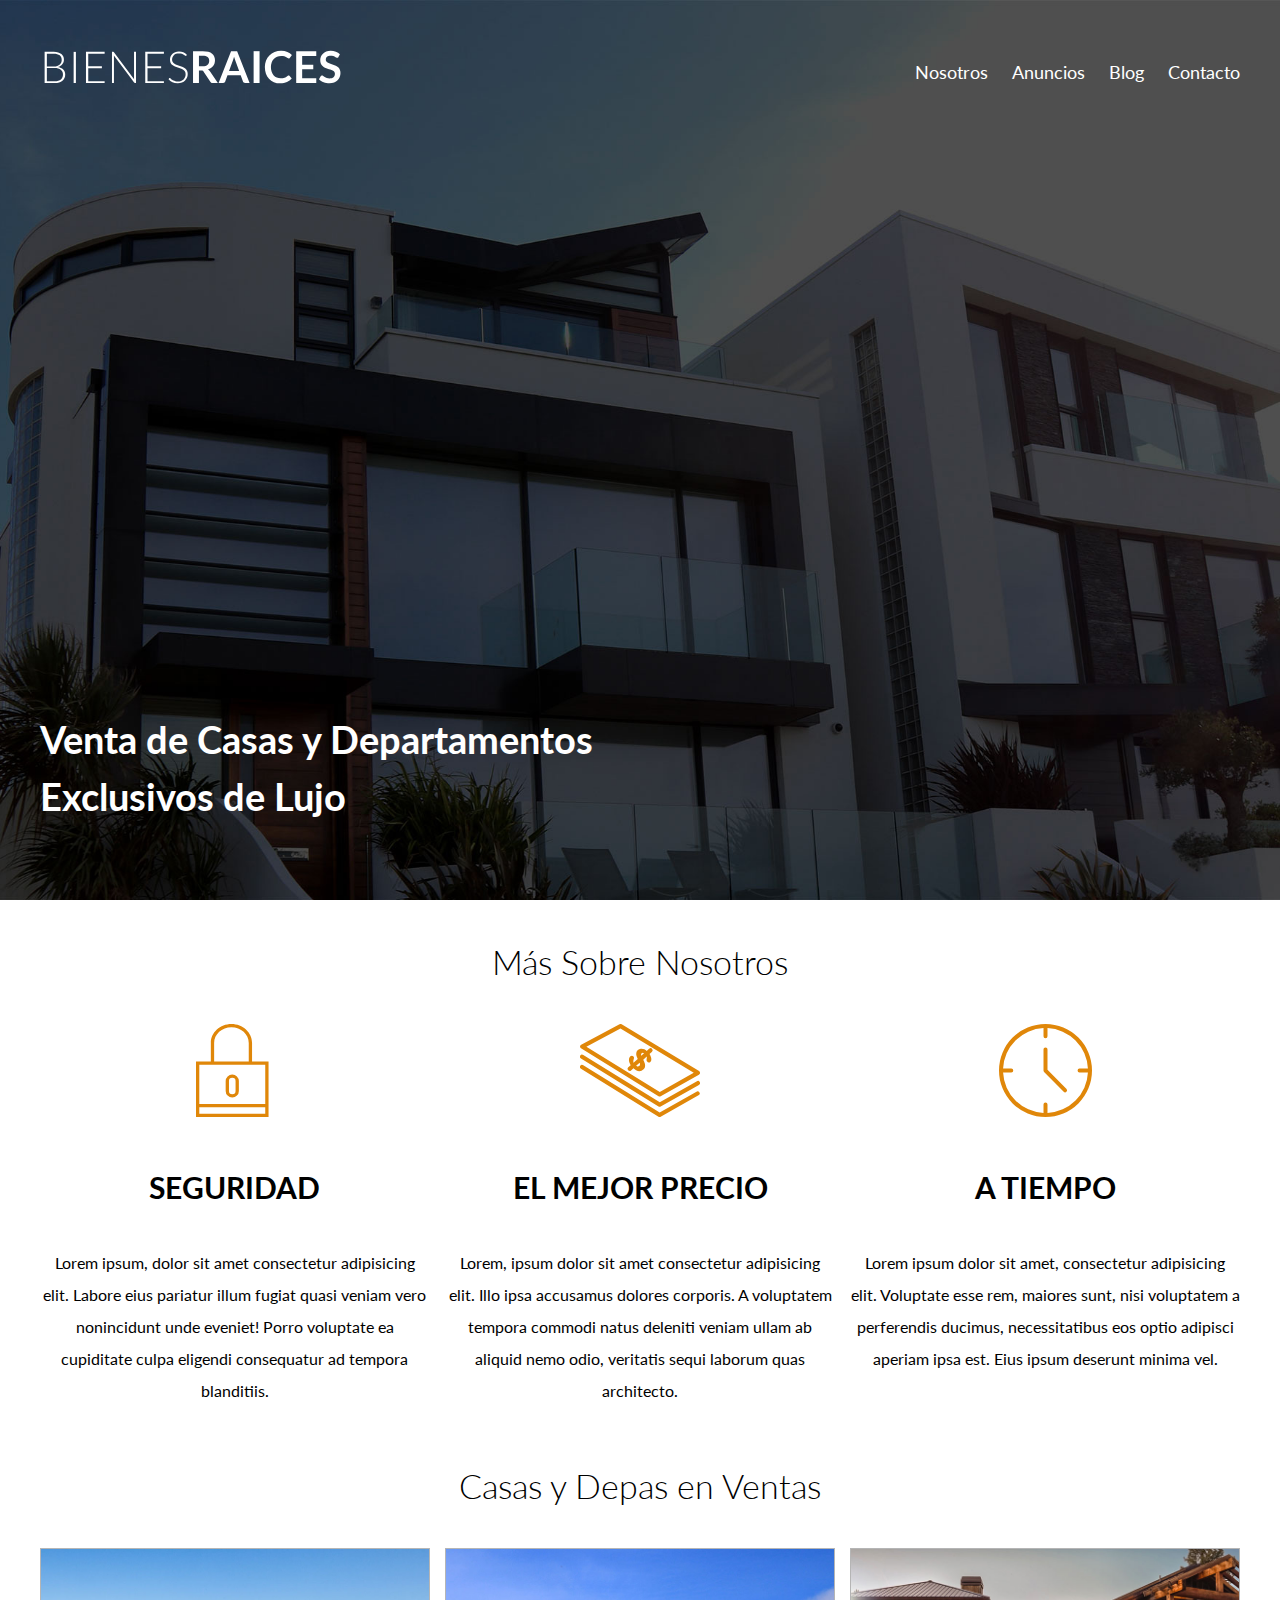
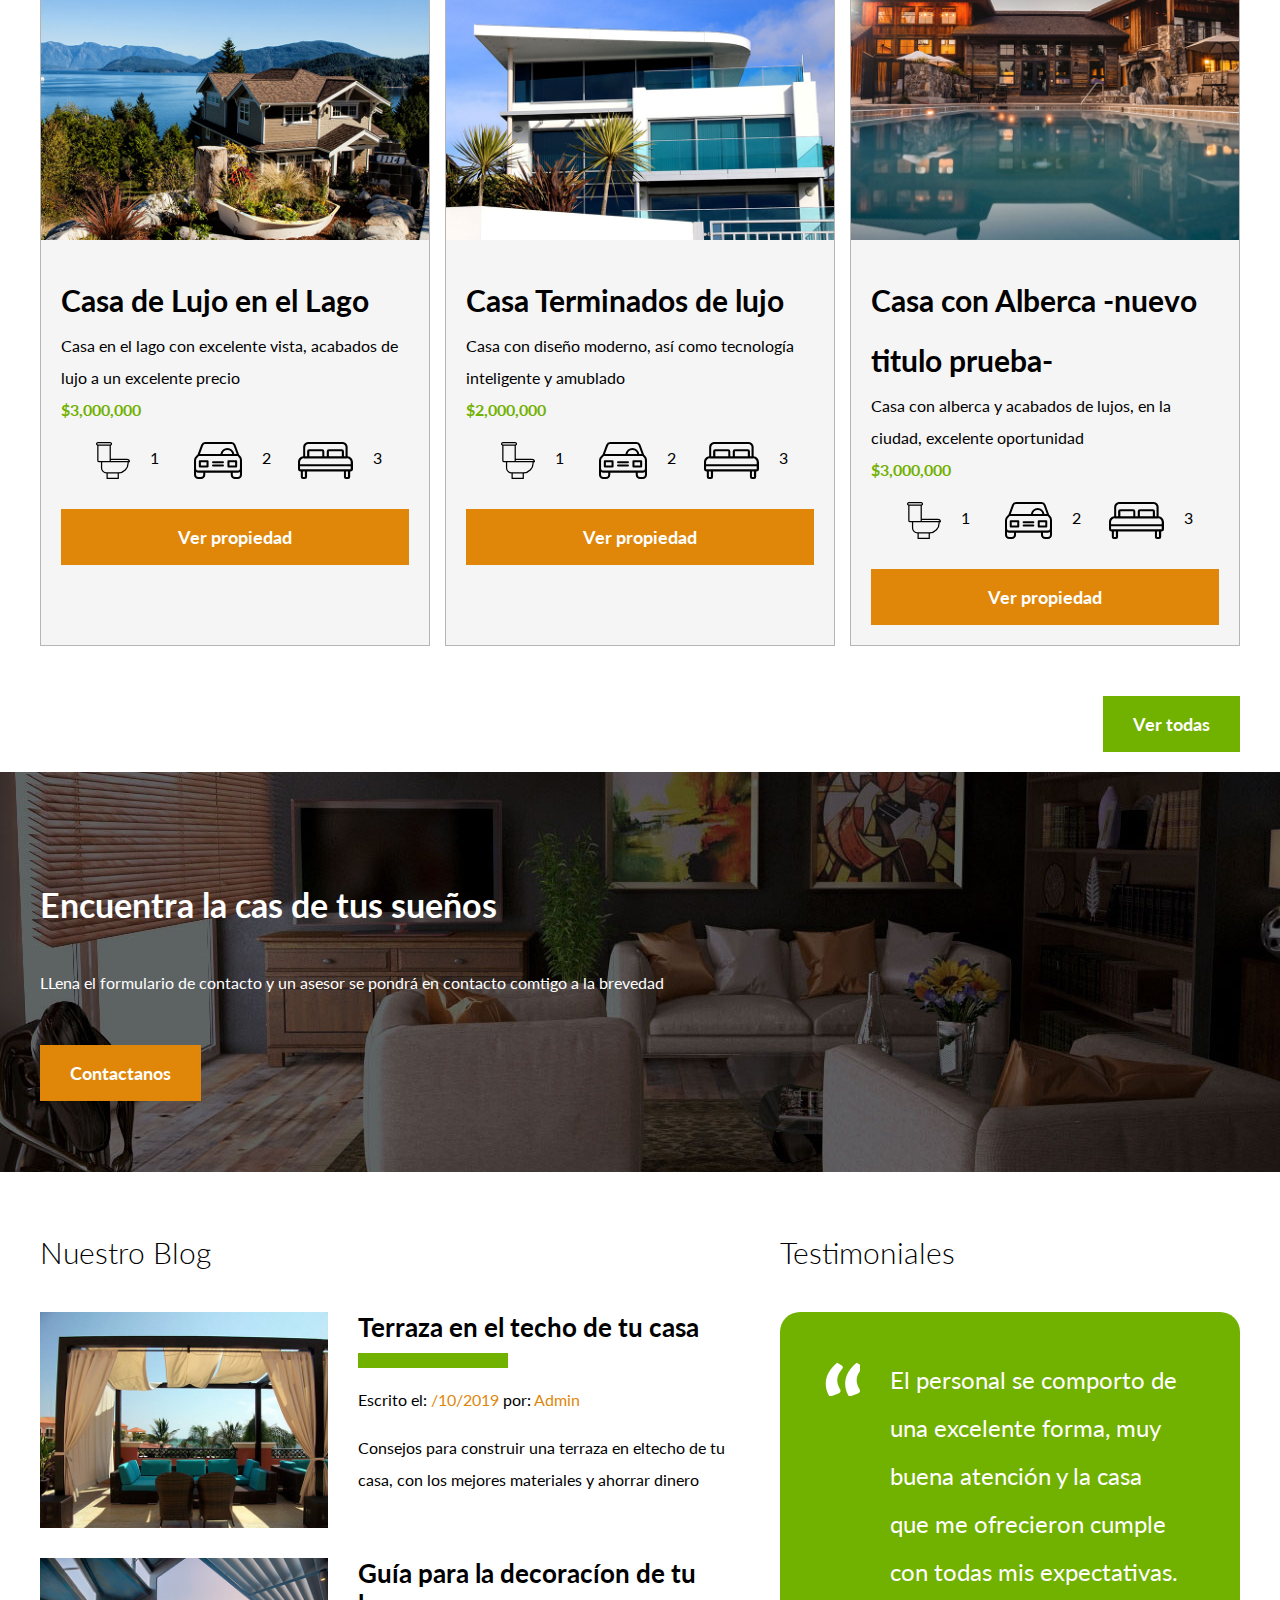
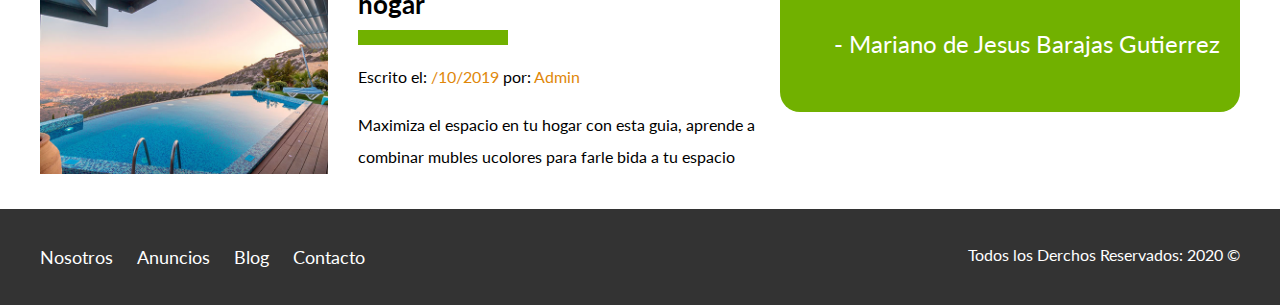
<file: index.html>
<!DOCTYPE html>
<html lang="en">

<head>
    <meta charset="UTF-8">
    <meta name="viewport" content="width=device-width, initial-scale=1.0">
    <title>Bienes Raices</title>
    <link rel="preconnect" href="https://fonts.gstatic.com">
    <link href="https://fonts.googleapis.com/css2?family=Lato:wght@300;700;900&display=swap" rel="stylesheet">
    <link rel="stylesheet" href="/css/normalize.css">
    <link rel="stylesheet" href="/css/main.css">
</head>

<body>

    <header class="site-header inicio">
        <div class="contenedor contenido-header">
            <div class="barra">
                <a href="/">
                    <img src="/img/logo.svg" alt="logotipo">
                </a>

                <nav class="navegacion">
                    <a href="nosotros.html">Nosotros</a>
                    <a href="anuncios.html">Anuncios</a>
                    <a href="blog.html">Blog</a>
                    <a href="contacto.html">Contacto</a>
                </nav>
            </div>
            <h1>Venta de Casas y Departamentos Exclusivos de Lujo</h1>
        </div>
    </header>

    <section class="contenedor seccion">
        <h2 class="fw-300 centrar-texto">Más Sobre Nosotros</h2>
        <div class="iconos-nosotros">
            <div class="icono">
                <img src="/img/icono1.svg" alt="icono seguridad">
                <h3 class="encabesado">Seguridad</h3>
                <p>Lorem ipsum, dolor sit amet consectetur adipisicing elit. Labore eius pariatur illum fugiat quasi
                    veniam
                    vero
                    nonincidunt unde eveniet! Porro voluptate ea cupiditate culpa eligendi consequatur ad tempora
                    blanditiis.</p>
            </div>
            <div class="icono">
                <img src="/img/icono2.svg" alt="icono mejor precio">
                <h3 class="encabesado">El Mejor Precio</h3>
                <p>Lorem, ipsum dolor sit amet consectetur adipisicing elit. Illo ipsa accusamus dolores corporis. A
                    voluptatem
                    tempora commodi natus deleniti veniam ullam ab aliquid nemo odio, veritatis sequi laborum quas
                    architecto.</p>
            </div>
            <div class="icono">
                <img src="/img/icono3.svg" alt="icono a tiempo">
                <h3 class="encabesado">A Tiempo</h3>
                <p>Lorem ipsum dolor sit amet, consectetur adipisicing elit. Voluptate esse rem, maiores sunt, nisi
                    voluptatem a
                    perferendis ducimus, necessitatibus eos optio adipisci aperiam ipsa est. Eius ipsum deserunt minima
                    vel.
                </p>
            </div>
        </div>
    </section>

    <main class="seccion contenedor">
        <h2 class="fw-300 centrar-texto">Casas y Depas en Ventas</h2>
        <div class="contenedor-anuncios">
            <div class="anuncios">
                <img src="/img/anuncio1.jpg" alt="Anucnio casa en el lago">
                <div class="contenido-anuncio">
                    <h3>Casa de Lujo en el Lago</h3>
                    <p>Casa en el lago con excelente vista, acabados de lujo a un excelente precio</p>
                    <p class="precio">$3,000,000</p>
                    <ul class="iconos-caracteristicas">
                        <li>
                            <img src="img/icono_wc.svg" alt="icono wc">
                            <p>1</p>
                        </li>
                        <li>
                            <img src="img/icono_estacionamiento.svg" alt="icono estacionamiento">
                            <p>2</p>
                        </li>
                        <li>
                            <img src="img/icono_dormitorio.svg" alt="icono dormitorio">
                            <p>3</p>
                        </li>
                    </ul>
                    <a href="anuncio.html" class="boton boton-amarillo d-block">Ver propiedad</a>
                </div>
            </div>
            <div class="anuncios">
                <img src="/img/anuncio2.jpg" alt="Anucnio casa con Terminados de lujos">
                <div class="contenido-anuncio">
                    <h3>Casa Terminados de lujo</h3>
                    <p>Casa con diseño moderno, así como tecnología inteligente y amublado</p>
                    <p class="precio">$2,000,000</p>
                    <ul class="iconos-caracteristicas">
                        <li>
                            <img src="img/icono_wc.svg" alt="icono wc">
                            <p>1</p>
                        </li>
                        <li>
                            <img src="img/icono_estacionamiento.svg" alt="icono estacionamiento">
                            <p>2</p>
                        </li>
                        <li>
                            <img src="img/icono_dormitorio.svg" alt="icono dormitorio">
                            <p>3</p>
                        </li>
                    </ul>
                    <a href="anuncio.html" class="boton boton-amarillo d-block">Ver propiedad</a>
                </div>
            </div>
            <div class="anuncios">
                <img src="/img/anuncio3.jpg" alt="Anucnio casa con alberca">
                <div class="contenido-anuncio">
                    <h3>Casa con Alberca -nuevo titulo prueba-</h3>
                    <p>Casa con alberca y acabados de lujos, en la ciudad, excelente oportunidad</p>
                    <p class="precio">$3,000,000</p>
                    <ul class="iconos-caracteristicas">
                        <li>
                            <img src="img/icono_wc.svg" alt="icono wc">
                            <p>1</p>
                        </li>
                        <li>
                            <img src="img/icono_estacionamiento.svg" alt="icono estacionamiento">
                            <p>2</p>
                        </li>
                        <li>
                            <img src="img/icono_dormitorio.svg" alt="icono dormitorio">
                            <p>3</p>
                        </li>
                    </ul>
                    <a href="anuncio.html" class="boton boton-amarillo d-block">Ver propiedad</a>
                </div>
            </div>
        </div>
        <div class="ver-todas">
            <a href="anuncios.html" class="boton boton-verde">Ver todas</a>
        </div>
    </main>

    <section class="imegen-contacto">
        <div class="contenedor contenido-contacto">
            <h2>Encuentra la cas de tus sueños</h2>
            <p>LLena el formulario de contacto y un asesor se pondrá en contacto comtigo a la brevedad</p>
            <a href="contacto.html" class="boton boton-amarillo">Contactanos</a>
        </div>
    </section>
    <div class="seccion-inferior contenedor seccion">
        <section class="blog">
            <h3 class="centrar-tecto fw-300">Nuestro Blog</h3>
            <article class="entrada-blog">
                <div class="imagen">
                    <img src="/img/blog1.jpg" alt="Entrada de blog">
                </div>
                <div class="texto-entrada">
                    <a href="entrada.html">
                        <h4>Terraza en el techo de tu casa </h4>
                    </a>
                    <p>Escrito el: <span>/10/2019</span> por: <span>Admin</span></p>
                    <p>Consejos para construir una terraza en eltecho de tu casa, con los mejores materiales y ahorrar
                        dinero
                    </p>
                </div>
            </article>
            <article class="entrada-blog">
                <div class="imagen">
                    <img src="/img/blog2.jpg" alt="Entrada de blog">
                </div>
                <div class="texto-entrada">
                    <a href="entrada.html">
                        <h4>Guía para la decoracíon de tu hogar</h4>
                    </a>
                    <p>Escrito el: <span>/10/2019</span> por: <span>Admin</span></p>
                    <p>Maximiza el espacio en tu hogar con esta guia, aprende a combinar mubles ucolores para farle bida
                        a tu espacio
                    </p>
                </div>
            </article>
        </section>

        <section class="testimoniales">
            <h3 class="centrar-tecto fw-300">Testimoniales</h3>
            <div class="testimonial">
                <blockquote>
                    El personal se comporto de una excelente forma, muy buena atención y la casa que me ofrecieron
                    cumple
                    con
                    todas
                    mis expectativas.
                </blockquote>
                <p>- Mariano de Jesus Barajas Gutierrez </p>
            </div>
        </section>
    </div>
    <footer class="site-footer seccion">
        <div class="contenedor contenedor-footer">
            <nav class="navegacion">
                <a href="nosotros.html">Nosotros</a>
                <a href="anuncios.html">Anuncios</a>
                <a href="blog.html">Blog</a>
                <a href="contacto.html">Contacto</a>
            </nav>
            <p class="copyright">Todos los Derchos Reservados: 2020 &copy;</p>
        </div>
    </footer>
</body>

</html>
</file>
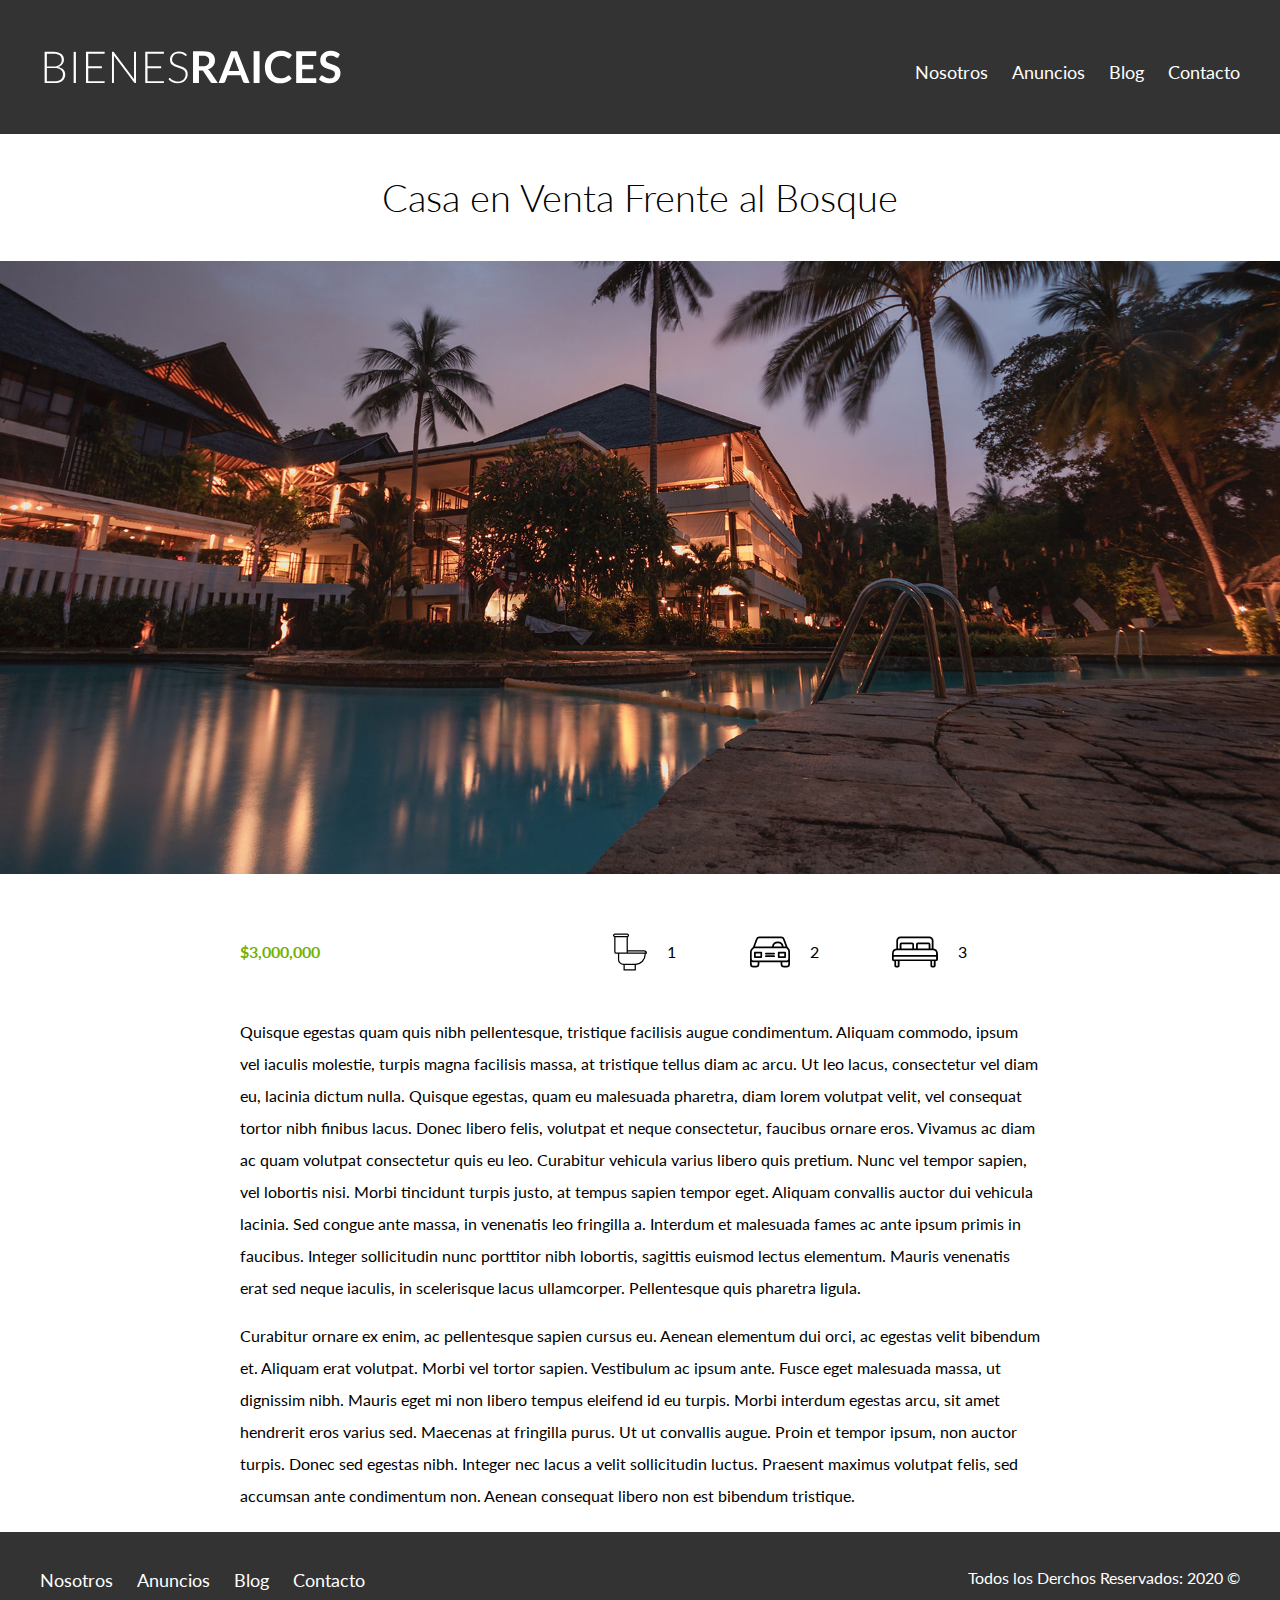
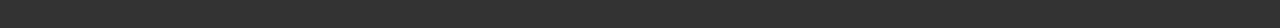
<file: anuncio.html>
<!DOCTYPE html>
<html lang="en">

<head>
    <meta charset="UTF-8">
    <meta name="viewport" content="width=device-width, initial-scale=1.0">
    <title>Bienes Raices</title>
    <link rel="preconnect" href="https://fonts.gstatic.com">
    <link href="https://fonts.googleapis.com/css2?family=Lato:wght@300;700;900&display=swap" rel="stylesheet">
    <link rel="stylesheet" href="/css/normalize.css">
    <link rel="stylesheet" href="/css/main.css">
</head>

<body>

    <header class="site-header">
        <div class="contenedor contenido-header">
            <div class="barra">
                <a href="/">
                    <img src="/img/logo.svg" alt="logotipo">
                </a>

                <nav class="navegacion">
                    <a href="nosotros.html">Nosotros</a>
                    <a href="anuncios.html">Anuncios</a>
                    <a href="blog.html">Blog</a>
                    <a href="contacto.html">Contacto</a>
                </nav>
            </div>
        </div>
    </header>
    <h1 class="fw-300 centrar-texto">Casa en Venta Frente al Bosque</h1>
    <img src="img/destacada.jpg" alt="Imagen anuncio">
    <main class="contenedor seccion contenido-centrado">
        <div class="resumen-propiedad">
            <p class="precio">$3,000,000</p>
            <ul class="iconos-caracteristicas">
                <li>
                    <img src="img/icono_wc.svg" alt="icono wc">
                    <p>1</p>
                </li>
                <li>
                    <img src="img/icono_estacionamiento.svg" alt="icono estacionamiento">
                    <p>2</p>
                </li>
                <li>
                    <img src="img/icono_dormitorio.svg" alt="icono dormitorio">
                    <p>3</p>
                </li>
            </ul>
        </div>
            <p>
                Quisque egestas quam quis nibh pellentesque, tristique facilisis augue condimentum. Aliquam commodo,
                ipsum vel iaculis molestie, turpis magna facilisis massa, at tristique tellus diam ac arcu. Ut leo
                lacus, consectetur vel diam eu, lacinia dictum nulla. Quisque egestas, quam eu malesuada pharetra, diam
                lorem volutpat velit, vel consequat tortor nibh finibus lacus. Donec libero felis, volutpat et neque
                consectetur, faucibus ornare eros. Vivamus ac diam ac quam volutpat consectetur quis eu leo. Curabitur
                vehicula varius libero quis pretium. Nunc vel tempor sapien, vel lobortis nisi. Morbi tincidunt turpis
                justo, at tempus sapien tempor eget. Aliquam convallis auctor dui vehicula lacinia. Sed congue ante
                massa, in venenatis leo fringilla a. Interdum et malesuada fames ac ante ipsum primis in faucibus.
                Integer sollicitudin nunc porttitor nibh lobortis, sagittis euismod lectus elementum. Mauris venenatis
                erat sed neque iaculis, in scelerisque lacus ullamcorper. Pellentesque quis pharetra ligula.
            </p>
            <p>
                Curabitur ornare ex enim, ac pellentesque sapien cursus eu. Aenean elementum dui orci, ac egestas velit
                bibendum et. Aliquam erat volutpat. Morbi vel tortor sapien. Vestibulum ac ipsum ante. Fusce eget
                malesuada massa, ut dignissim nibh. Mauris eget mi non libero tempus eleifend id eu turpis. Morbi
                interdum egestas arcu, sit amet hendrerit eros varius sed. Maecenas at fringilla purus. Ut ut convallis
                augue. Proin et tempor ipsum, non auctor turpis. Donec sed egestas nibh. Integer nec lacus a velit
                sollicitudin luctus. Praesent maximus volutpat felis, sed accumsan ante condimentum non. Aenean
                consequat libero non est bibendum tristique.
            </p>

        
    </main>
    <footer class="site-footer seccion">
        <div class="contenedor contenedor-footer">
            <nav class="navegacion">
                <a href="nosotros.html">Nosotros</a>
                <a href="anuncios.html">Anuncios</a>
                <a href="blog.html">Blog</a>
                <a href="contacto.html">Contacto</a>
            </nav>
            <p class="copyright">Todos los Derchos Reservados: 2020 &copy;</p>
        </div>
    </footer>
</body>

</html>
</file>
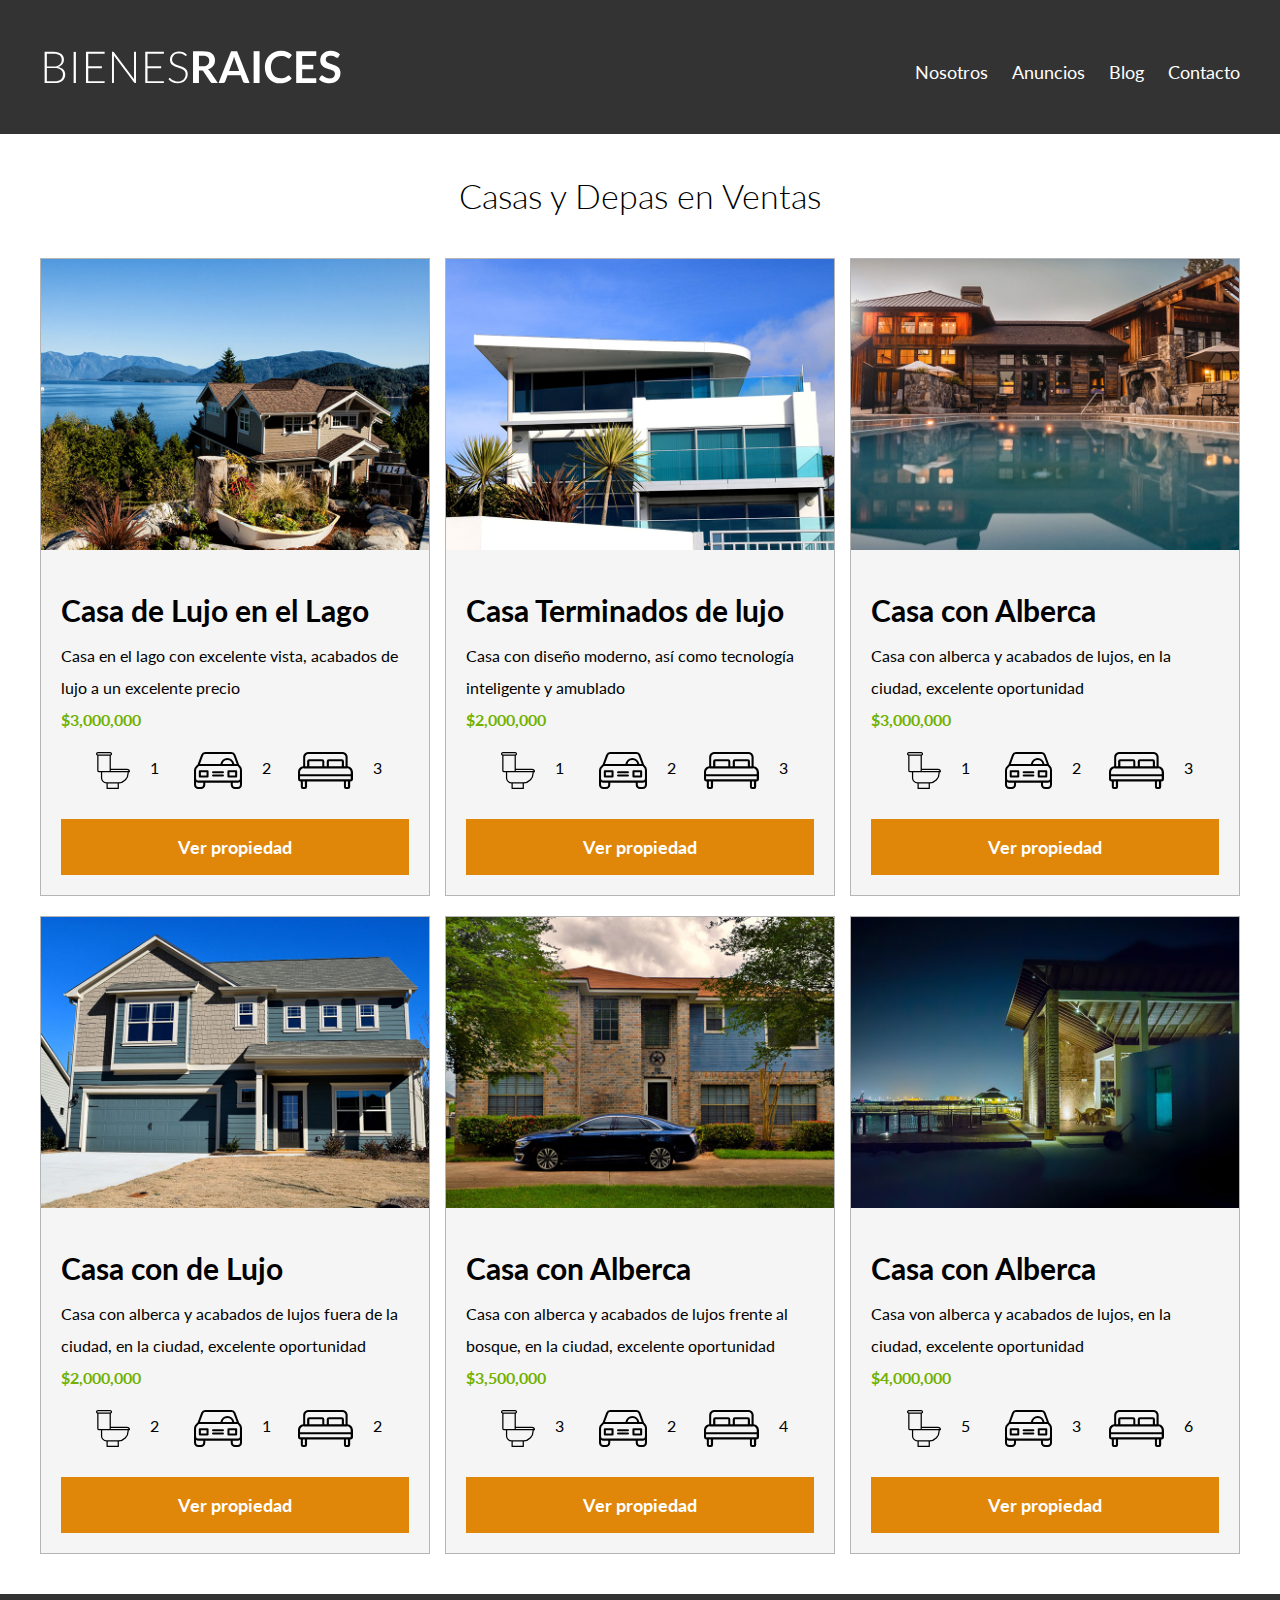
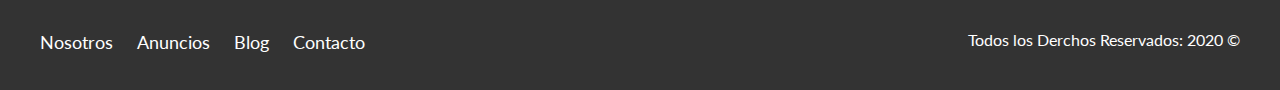
<file: anuncios.html>
<!DOCTYPE html>
<html lang="en">

<head>
    <meta charset="UTF-8">
    <meta name="viewport" content="width=device-width, initial-scale=1.0">
    <title>Bienes Raices</title>
    <link rel="preconnect" href="https://fonts.gstatic.com">
    <link href="https://fonts.googleapis.com/css2?family=Lato:wght@300;700;900&display=swap" rel="stylesheet">
    <link rel="stylesheet" href="/css/normalize.css">
    <link rel="stylesheet" href="/css/main.css">
</head>

<body>

    <header class="site-header">
        <div class="contenedor contenido-header">
            <div class="barra">
                <a href="/">
                    <img src="/img/logo.svg" alt="logotipo">
                </a>

                <nav class="navegacion">
                    <a href="nosotros.html">Nosotros</a>
                    <a href="anuncios.html">Anuncios</a>
                    <a href="blog.html">Blog</a>
                    <a href="contacto.html">Contacto</a>
                </nav>
            </div>
        </div>
    </header>

    <main class="seccion contenedor">
        <h2 class="fw-300 centrar-texto">Casas y Depas en Ventas</h2>
        <div class="contenedor-anuncios">
            <div class="anuncios">
                <img src="/img/anuncio1.jpg" alt="Anucnio casa en el lago">
                <div class="contenido-anuncio">
                    <h3>Casa de Lujo en el Lago</h3>
                    <p>Casa en el lago con excelente vista, acabados de lujo a un excelente precio</p>
                    <p class="precio">$3,000,000</p>
                    <ul class="iconos-caracteristicas">
                        <li>
                            <img src="img/icono_wc.svg" alt="icono wc">
                            <p>1</p>
                        </li>
                        <li>
                            <img src="img/icono_estacionamiento.svg" alt="icono estacionamiento">
                            <p>2</p>
                        </li>
                        <li>
                            <img src="img/icono_dormitorio.svg" alt="icono dormitorio">
                            <p>3</p>
                        </li>
                    </ul>
                    <a href="anuncio.html" class="boton boton-amarillo d-block">Ver propiedad</a>
                </div>
            </div>
            <div class="anuncios">
                <img src="/img/anuncio2.jpg" alt="Anucnio casa con Terminados de lujos">
                <div class="contenido-anuncio">
                    <h3>Casa Terminados de lujo</h3>
                    <p>Casa con diseño moderno, así como tecnología inteligente y amublado</p>
                    <p class="precio">$2,000,000</p>
                    <ul class="iconos-caracteristicas">
                        <li>
                            <img src="img/icono_wc.svg" alt="icono wc">
                            <p>1</p>
                        </li>
                        <li>
                            <img src="img/icono_estacionamiento.svg" alt="icono estacionamiento">
                            <p>2</p>
                        </li>
                        <li>
                            <img src="img/icono_dormitorio.svg" alt="icono dormitorio">
                            <p>3</p>
                        </li>
                    </ul>
                    <a href="anuncio.html" class="boton boton-amarillo d-block">Ver propiedad</a>
                </div>
            </div>
            <div class="anuncios">
                <img src="/img/anuncio3.jpg" alt="Anucnio casa con alberca">
                <div class="contenido-anuncio">
                    <h3>Casa con Alberca</h3>
                    <p>Casa con alberca y acabados de lujos, en la ciudad, excelente oportunidad</p>
                    <p class="precio">$3,000,000</p>
                    <ul class="iconos-caracteristicas">
                        <li>
                            <img src="img/icono_wc.svg" alt="icono wc">
                            <p>1</p>
                        </li>
                        <li>
                            <img src="img/icono_estacionamiento.svg" alt="icono estacionamiento">
                            <p>2</p>
                        </li>
                        <li>
                            <img src="img/icono_dormitorio.svg" alt="icono dormitorio">
                            <p>3</p>
                        </li>
                    </ul>
                    <a href="anuncio.html" class="boton boton-amarillo d-block">Ver propiedad</a>
                </div>
            </div>



            <div class="anuncios">
                <img src="/img/anuncio4.jpg" alt="Anucnio casa de lujo">
                <div class="contenido-anuncio">
                    <h3>Casa con de Lujo</h3>
                    <p>Casa con alberca y acabados de lujos fuera de la ciudad, en la ciudad, excelente oportunidad</p>
                    <p class="precio">$2,000,000</p>
                    <ul class="iconos-caracteristicas">
                        <li>
                            <img src="img/icono_wc.svg" alt="icono wc">
                            <p>2</p>
                        </li>
                        <li>
                            <img src="img/icono_estacionamiento.svg" alt="icono estacionamiento">
                            <p>1</p>
                        </li>
                        <li>
                            <img src="img/icono_dormitorio.svg" alt="icono dormitorio">
                            <p>2</p>
                        </li>
                    </ul>
                    <a href="anuncio.html" class="boton boton-amarillo d-block">Ver propiedad</a>
                </div>
            </div>




            <div class="anuncios">
                <img src="/img/anuncio5.jpg" alt="Casa frente al bosque">
                <div class="contenido-anuncio">
                    <h3>Casa con Alberca</h3>
                    <p>Casa con alberca y acabados de lujos frente al bosque, en la ciudad, excelente oportunidad</p>
                    <p class="precio">$3,500,000</p>
                    <ul class="iconos-caracteristicas">
                        <li>
                            <img src="img/icono_wc.svg" alt="icono wc">
                            <p>3</p>
                        </li>
                        <li>
                            <img src="img/icono_estacionamiento.svg" alt="icono estacionamiento">
                            <p>2</p>
                        </li>
                        <li>
                            <img src="img/icono_dormitorio.svg" alt="icono dormitorio">
                            <p>4</p>
                        </li>
                    </ul>
                    <a href="anuncio.html" class="boton boton-amarillo d-block">Ver propiedad</a>
                </div>
            </div>




            <div class="anuncios">
                <img src="/img/anuncio6.jpg" alt="Anucnio casa con alberca">
                <div class="contenido-anuncio">
                    <h3>Casa con Alberca</h3>
                    <p>Casa von alberca y acabados de lujos, en la ciudad, excelente oportunidad</p>
                    <p class="precio">$4,000,000</p>
                    <ul class="iconos-caracteristicas">
                        <li>
                            <img src="img/icono_wc.svg" alt="icono wc">
                            <p>5</p>
                        </li>
                        <li>
                            <img src="img/icono_estacionamiento.svg" alt="icono estacionamiento">
                            <p>3</p>
                        </li>
                        <li>
                            <img src="img/icono_dormitorio.svg" alt="icono dormitorio">
                            <p>6</p>
                        </li>
                    </ul>
                    <a href="anuncio.html" class="boton boton-amarillo d-block">Ver propiedad</a>
                </div>
            </div>


        </div>
    </main>

    <footer class="site-footer seccion">
        <div class="contenedor contenedor-footer">
            <nav class="navegacion">
                <a href="nosotros.html">Nosotros</a>
                <a href="anuncios.html">Anuncios</a>
                <a href="blog.html">Blog</a>
                <a href="contacto.html">Contacto</a>
            </nav>
            <p class="copyright">Todos los Derchos Reservados: 2020 &copy;</p>
        </div>
    </footer>
</body>

</html>
</file>
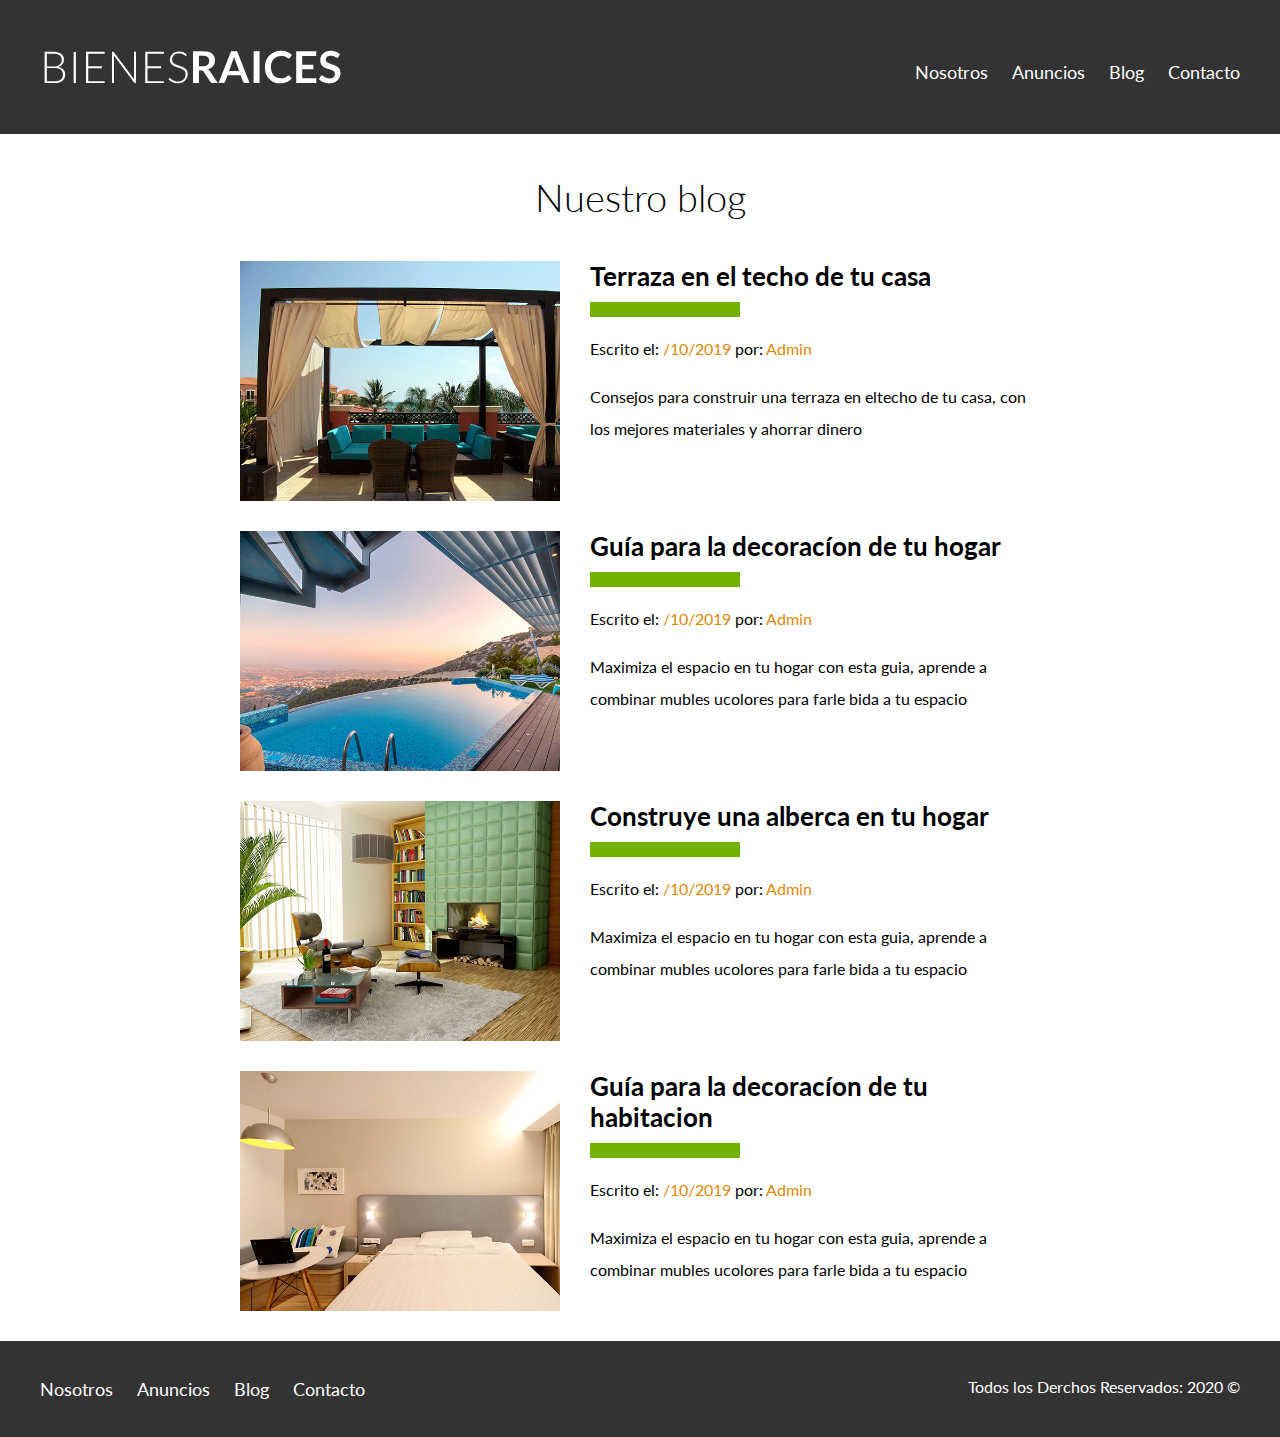
<file: blog.html>
<!DOCTYPE html>
<html lang="en">

<head>
    <meta charset="UTF-8">
    <meta name="viewport" content="width=device-width, initial-scale=1.0">
    <title>Bienes Raices</title>
    <link rel="preconnect" href="https://fonts.gstatic.com">
    <link href="https://fonts.googleapis.com/css2?family=Lato:wght@300;700;900&display=swap" rel="stylesheet">
    <link rel="stylesheet" href="/css/normalize.css">
    <link rel="stylesheet" href="/css/main.css">
</head>

<body>

    <header class="site-header">
        <div class="contenedor contenido-header">
            <div class="barra">
                <a href="/">
                    <img src="/img/logo.svg" alt="logotipo">
                </a>

                <nav class="navegacion">
                    <a href="nosotros.html">Nosotros</a>
                    <a href="anuncios.html">Anuncios</a>
                    <a href="blog.html">Blog</a>
                    <a href="contacto.html">Contacto</a>
                </nav>
            </div>
        </div>
    </header>

    <main class="contenedor seccion contenido-centrado">
        <h1 class="fw-300 centrar-texto">Nuestro blog</h1>
        <article class="entrada-blog">
            <div class="imagen">
                <img src="/img/blog1.jpg" alt="Entrada de blog">
            </div>
            <div class="texto-entrada">
                <a href="entrada.html">
                    <h4>Terraza en el techo de tu casa </h4>
                </a>
                <p>Escrito el: <span>/10/2019</span> por: <span>Admin</span></p>
                <p>Consejos para construir una terraza en eltecho de tu casa, con los mejores materiales y ahorrar
                    dinero
                </p>
            </div>
        </article>
        <article class="entrada-blog">
            <div class="imagen">
                <img src="/img/blog2.jpg" alt="Entrada de blog">
            </div>
            <div class="texto-entrada">
                <a href="entrada.html">
                    <h4>Guía para la decoracíon de tu hogar</h4>
                </a>
                <p>Escrito el: <span>/10/2019</span> por: <span>Admin</span></p>
                <p>Maximiza el espacio en tu hogar con esta guia, aprende a combinar mubles ucolores para farle bida
                    a tu espacio
                </p>
            </div>
        </article>
        <article class="entrada-blog">
            <div class="imagen">
                <img src="/img/blog3.jpg" alt="Entrada de blog">
            </div>
            <div class="texto-entrada">
                <a href="entrada.html">
                    <h4>Construye una alberca en tu hogar</h4>
                </a>
                <p>Escrito el: <span>/10/2019</span> por: <span>Admin</span></p>
                <p>Maximiza el espacio en tu hogar con esta guia, aprende a combinar mubles ucolores para farle bida
                    a tu espacio
                </p>
            </div>
        </article>
        <article class="entrada-blog">
            <div class="imagen">
                <img src="/img/blog4.jpg" alt="Entrada de blog">
            </div>
            <div class="texto-entrada">
                <a href="entrada.html">
                    <h4>Guía para la decoracíon de tu habitacion</h4>
                </a>
                <p>Escrito el: <span>/10/2019</span> por: <span>Admin</span></p>
                <p>Maximiza el espacio en tu hogar con esta guia, aprende a combinar mubles ucolores para farle bida
                    a tu espacio
                </p>
            </div>
        </article>
    </main>

    <footer class="site-footer seccion">
        <div class="contenedor contenedor-footer">
            <nav class="navegacion">
                <a href="nosotros.html">Nosotros</a>
                <a href="anuncios.html">Anuncios</a>
                <a href="blog.html">Blog</a>
                <a href="contacto.html">Contacto</a>
            </nav>
            <p class="copyright">Todos los Derchos Reservados: 2020 &copy;</p>
        </div>
    </footer>
</body>

</html>
</file>
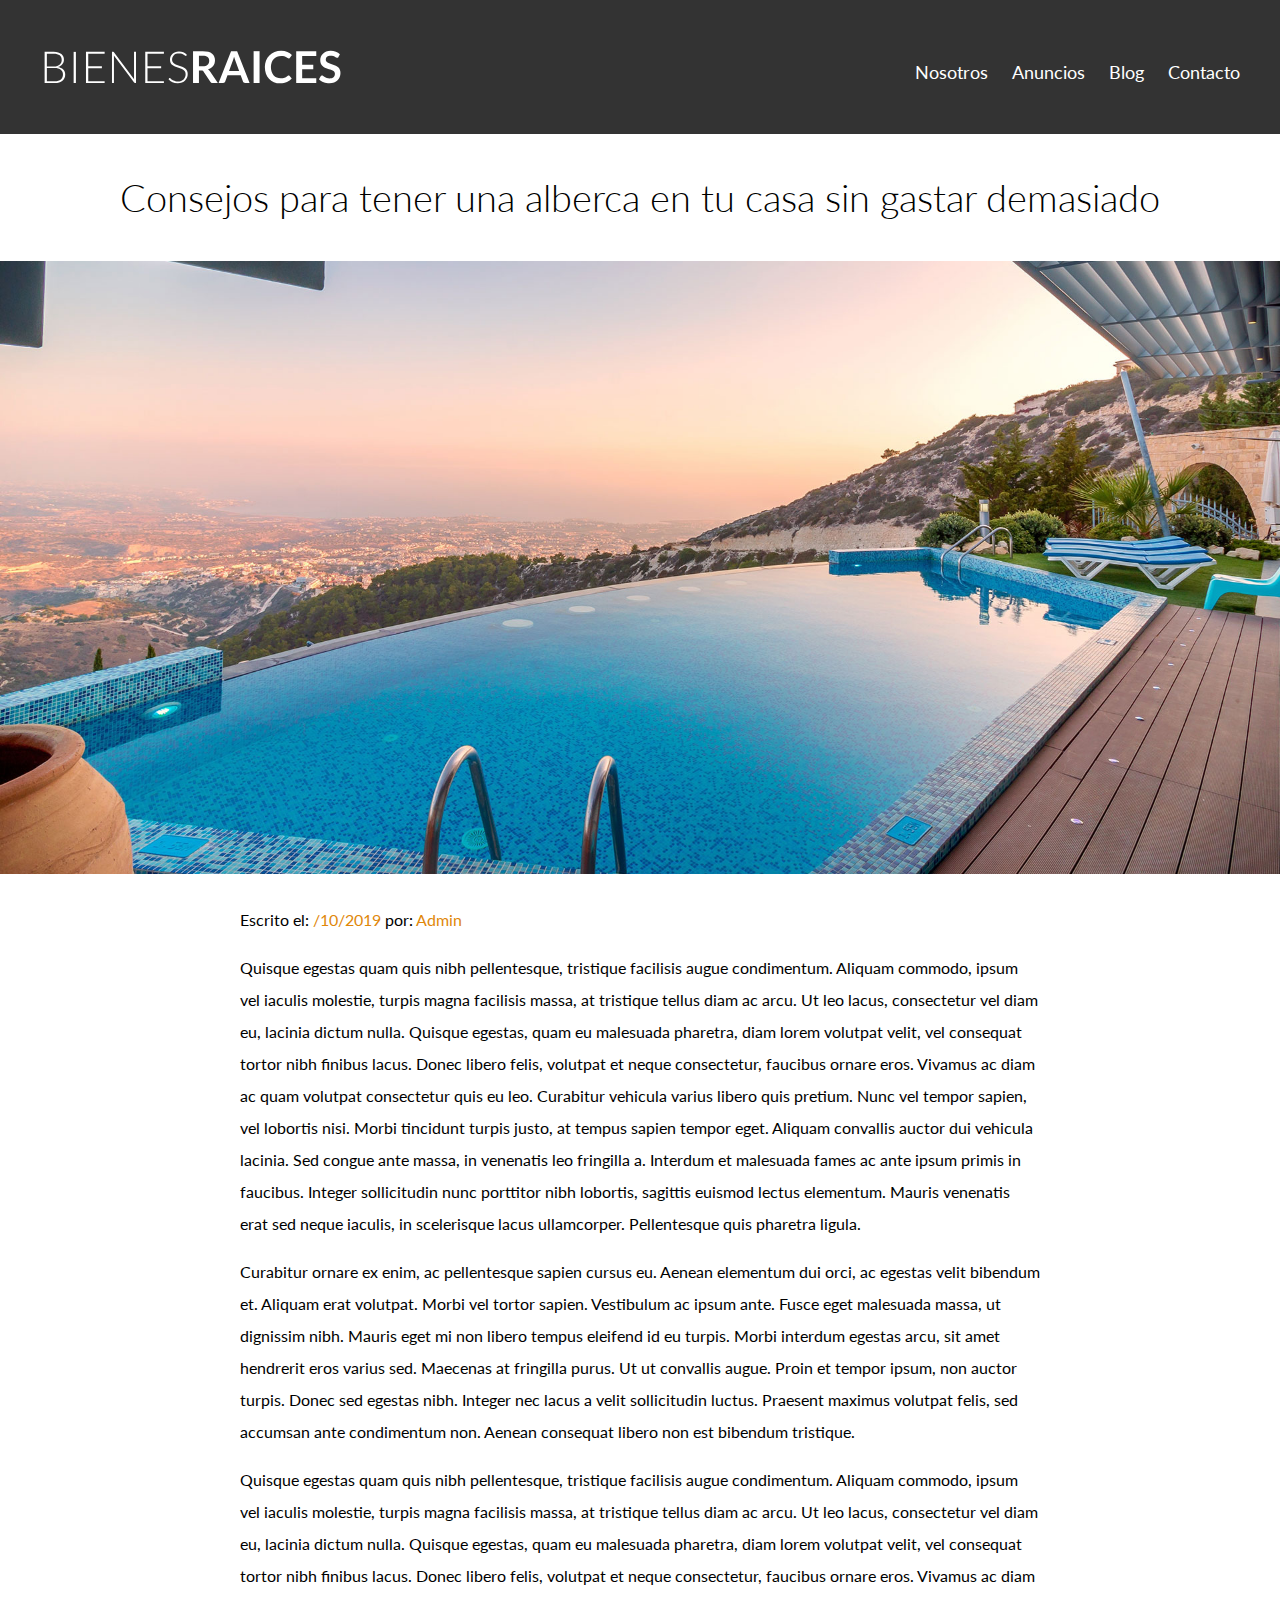
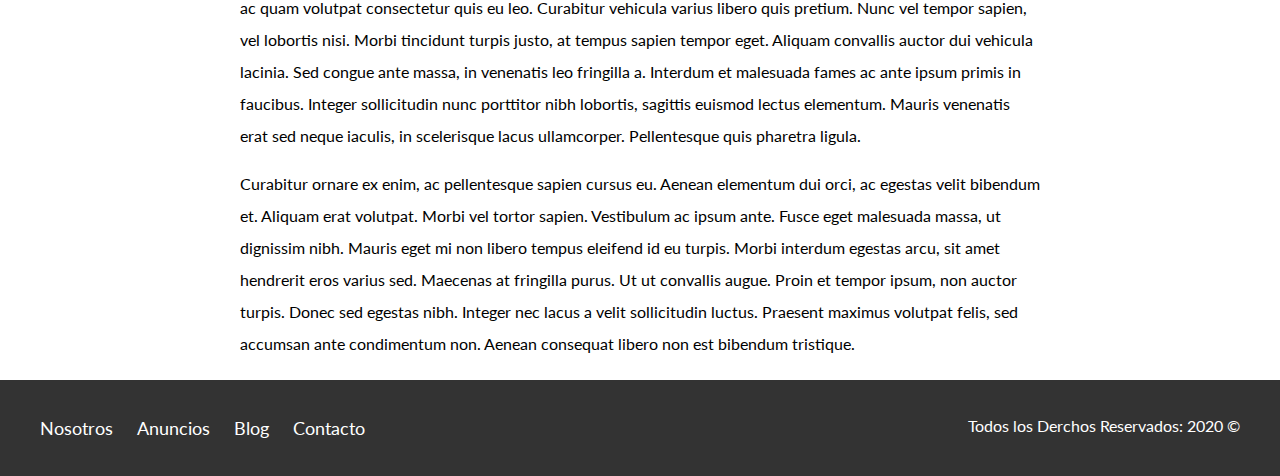
<file: entrada.html>
<!DOCTYPE html>
<html lang="en">

<head>
    <meta charset="UTF-8">
    <meta name="viewport" content="width=device-width, initial-scale=1.0">
    <title>Bienes Raices NUEVO CAMBIO</title>
    <link rel="preconnect" href="https://fonts.gstatic.com">
    <link href="https://fonts.googleapis.com/css2?family=Lato:wght@300;700;900&display=swap" rel="stylesheet">
    <link rel="stylesheet" href="/css/normalize.css">
    <link rel="stylesheet" href="/css/main.css">
</head>

<body>

    <header class="site-header">
        <div class="contenedor contenido-header">
            <div class="barra">
                <a href="/">
                    <img src="/img/logo.svg" alt="logotipo">
                </a>

                <nav class="navegacion">
                    <a href="nosotros.html">Nosotros</a>
                    <a href="anuncios.html">Anuncios</a>
                    <a href="blog.html">Blog</a>
                    <a href="contacto.html">Contacto</a>
                </nav>
            </div>
        </div>
    </header>
    <h1 class="fw-300 centrar-texto">Consejos para tener una alberca en tu casa sin gastar demasiado</h1>
    <img src="img/destacada2.jpg" alt="Imagen principal">
    <main class="contenedor seccion contenido-centrado texto-entrada">
        <p>Escrito el: <span>/10/2019</span> por: <span>Admin</span></p>
        <p>
            Quisque egestas quam quis nibh pellentesque, tristique facilisis augue condimentum. Aliquam commodo,
            ipsum vel iaculis molestie, turpis magna facilisis massa, at tristique tellus diam ac arcu. Ut leo
            lacus, consectetur vel diam eu, lacinia dictum nulla. Quisque egestas, quam eu malesuada pharetra, diam
            lorem volutpat velit, vel consequat tortor nibh finibus lacus. Donec libero felis, volutpat et neque
            consectetur, faucibus ornare eros. Vivamus ac diam ac quam volutpat consectetur quis eu leo. Curabitur
            vehicula varius libero quis pretium. Nunc vel tempor sapien, vel lobortis nisi. Morbi tincidunt turpis
            justo, at tempus sapien tempor eget. Aliquam convallis auctor dui vehicula lacinia. Sed congue ante
            massa, in venenatis leo fringilla a. Interdum et malesuada fames ac ante ipsum primis in faucibus.
            Integer sollicitudin nunc porttitor nibh lobortis, sagittis euismod lectus elementum. Mauris venenatis
            erat sed neque iaculis, in scelerisque lacus ullamcorper. Pellentesque quis pharetra ligula.
        </p>
        <p>
            Curabitur ornare ex enim, ac pellentesque sapien cursus eu. Aenean elementum dui orci, ac egestas velit
            bibendum et. Aliquam erat volutpat. Morbi vel tortor sapien. Vestibulum ac ipsum ante. Fusce eget
            malesuada massa, ut dignissim nibh. Mauris eget mi non libero tempus eleifend id eu turpis. Morbi
            interdum egestas arcu, sit amet hendrerit eros varius sed. Maecenas at fringilla purus. Ut ut convallis
            augue. Proin et tempor ipsum, non auctor turpis. Donec sed egestas nibh. Integer nec lacus a velit
            sollicitudin luctus. Praesent maximus volutpat felis, sed accumsan ante condimentum non. Aenean
            consequat libero non est bibendum tristique.
        </p>

        <p>
            Quisque egestas quam quis nibh pellentesque, tristique facilisis augue condimentum. Aliquam commodo,
            ipsum vel iaculis molestie, turpis magna facilisis massa, at tristique tellus diam ac arcu. Ut leo
            lacus, consectetur vel diam eu, lacinia dictum nulla. Quisque egestas, quam eu malesuada pharetra, diam
            lorem volutpat velit, vel consequat tortor nibh finibus lacus. Donec libero felis, volutpat et neque
            consectetur, faucibus ornare eros. Vivamus ac diam ac quam volutpat consectetur quis eu leo. Curabitur
            vehicula varius libero quis pretium. Nunc vel tempor sapien, vel lobortis nisi. Morbi tincidunt turpis
            justo, at tempus sapien tempor eget. Aliquam convallis auctor dui vehicula lacinia. Sed congue ante
            massa, in venenatis leo fringilla a. Interdum et malesuada fames ac ante ipsum primis in faucibus.
            Integer sollicitudin nunc porttitor nibh lobortis, sagittis euismod lectus elementum. Mauris venenatis
            erat sed neque iaculis, in scelerisque lacus ullamcorper. Pellentesque quis pharetra ligula.
        </p>
        <p>
            Curabitur ornare ex enim, ac pellentesque sapien cursus eu. Aenean elementum dui orci, ac egestas velit
            bibendum et. Aliquam erat volutpat. Morbi vel tortor sapien. Vestibulum ac ipsum ante. Fusce eget
            malesuada massa, ut dignissim nibh. Mauris eget mi non libero tempus eleifend id eu turpis. Morbi
            interdum egestas arcu, sit amet hendrerit eros varius sed. Maecenas at fringilla purus. Ut ut convallis
            augue. Proin et tempor ipsum, non auctor turpis. Donec sed egestas nibh. Integer nec lacus a velit
            sollicitudin luctus. Praesent maximus volutpat felis, sed accumsan ante condimentum non. Aenean
            consequat libero non est bibendum tristique.
        </p>


    </main>
    <footer class="site-footer seccion">
        <div class="contenedor contenedor-footer">
            <nav class="navegacion">
                <a href="nosotros.html">Nosotros</a>
                <a href="anuncios.html">Anuncios</a>
                <a href="blog.html">Blog</a>
                <a href="contacto.html">Contacto</a>
            </nav>
            <p class="copyright">Todos los Derchos Reservados: 2020 &copy;</p>
        </div>
    </footer>
</body>

</html>
</file>
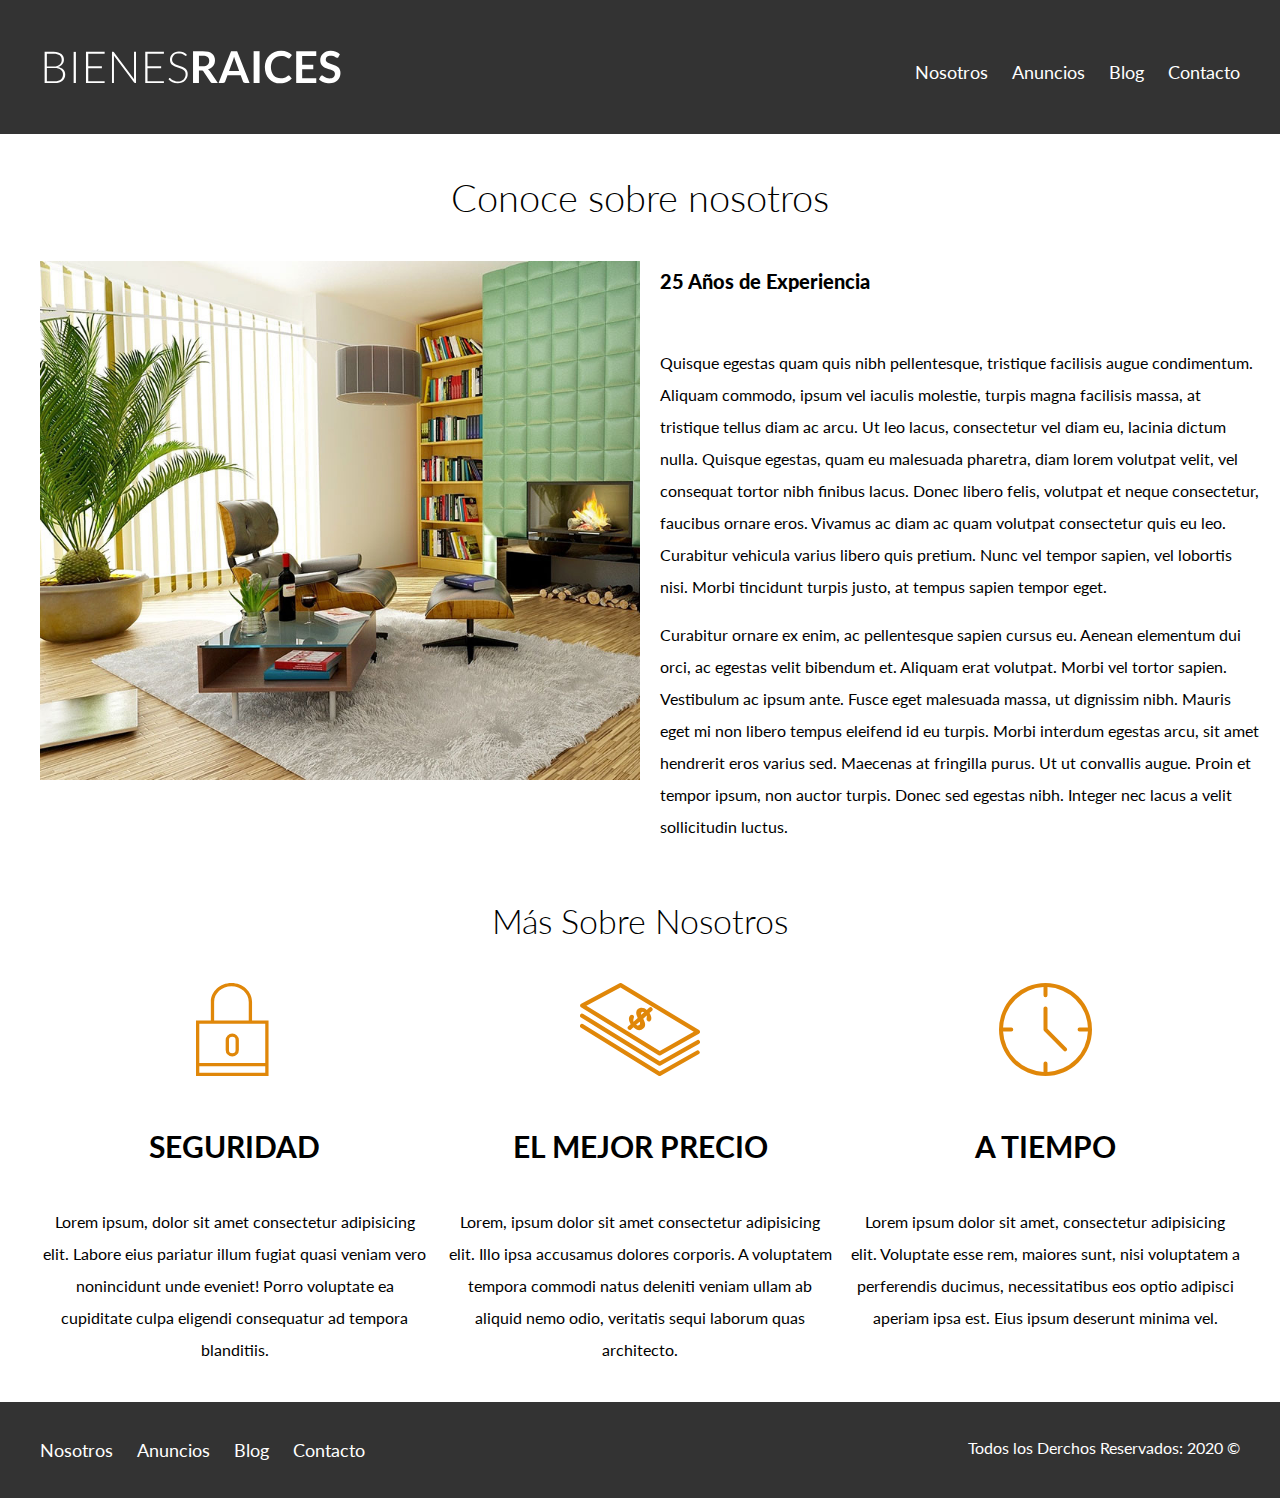
<file: nosotros.html>
<!DOCTYPE html>
<html lang="en">

<head>
    <meta charset="UTF-8">
    <meta name="viewport" content="width=device-width, initial-scale=1.0">
    <title>Bienes Raices</title>
    <link rel="preconnect" href="https://fonts.gstatic.com">
    <link href="https://fonts.googleapis.com/css2?family=Lato:wght@300;700;900&display=swap" rel="stylesheet">
    <link rel="stylesheet" href="/css/normalize.css">
    <link rel="stylesheet" href="/css/main.css">
</head>

<body>

    <header class="site-header">
        <div class="contenedor contenido-header">
            <div class="barra">
                <a href="/">
                    <img src="/img/logo.svg" alt="logotipo">
                </a>

                <nav class="navegacion">
                    <a href="nosotros.html">Nosotros</a>
                    <a href="anuncios.html">Anuncios</a>
                    <a href="blog.html">Blog</a>
                    <a href="contacto.html">Contacto</a>
                </nav>
            </div>
        </div>
    </header>
    <main class="seccion contenedor">
        <h1 class="fw-300 centrar-texto">Conoce sobre nosotros</h1>
        <div class="cotenido-nosotros">
            <div class="img">
                <img src="img/nosotros.jpg" alt="Imagen Sobre Nosotros">
            </div>
            <div class="texto-nosotros">
                <blockquote>25 Años de Experiencia</blockquote>
                <p>Quisque egestas quam quis nibh pellentesque, tristique facilisis augue condimentum. Aliquam commodo,
                    ipsum vel iaculis molestie, turpis magna facilisis massa, at tristique tellus diam ac arcu. Ut leo
                    lacus, consectetur vel diam eu, lacinia dictum nulla. Quisque egestas, quam eu malesuada pharetra,
                    diam lorem volutpat velit, vel consequat tortor nibh finibus lacus. Donec libero felis, volutpat et
                    neque consectetur, faucibus ornare eros. Vivamus ac diam ac quam volutpat consectetur quis eu leo.
                    Curabitur vehicula varius libero quis pretium. Nunc vel tempor sapien, vel lobortis nisi. Morbi
                    tincidunt turpis justo, at tempus sapien tempor eget.
                </p>
                <p>
                    Curabitur ornare ex enim, ac pellentesque sapien cursus eu. Aenean elementum dui orci, ac egestas
                    velit bibendum et. Aliquam erat volutpat. Morbi vel tortor sapien. Vestibulum ac ipsum ante. Fusce
                    eget malesuada massa, ut dignissim nibh. Mauris eget mi non libero tempus eleifend id eu turpis.
                    Morbi interdum egestas arcu, sit amet hendrerit eros varius sed. Maecenas at fringilla purus. Ut ut
                    convallis augue. Proin et tempor ipsum, non auctor turpis. Donec sed egestas nibh. Integer nec lacus
                    a velit sollicitudin luctus.
                </p>
                </p>
            </div>
        </div>
    </main>
    <section class="contenedor seccion">
        <h2 class="fw-300 centrar-texto">Más Sobre Nosotros</h2>
        <div class="iconos-nosotros">
            <div class="icono">
                <img src="img/icono1.svg" alt="icono seguridad">
                <h3 class="encabesado">Seguridad</h3>
                <p>Lorem ipsum, dolor sit amet consectetur adipisicing elit. Labore eius pariatur illum fugiat quasi
                    veniam
                    vero
                    nonincidunt unde eveniet! Porro voluptate ea cupiditate culpa eligendi consequatur ad tempora
                    blanditiis.</p>
            </div>
            <div class="icono">
                <img src="img/icono2.svg" alt="icono mejor precio">
                <h3 class="encabesado">El Mejor Precio</h3>
                <p>Lorem, ipsum dolor sit amet consectetur adipisicing elit. Illo ipsa accusamus dolores corporis. A
                    voluptatem
                    tempora commodi natus deleniti veniam ullam ab aliquid nemo odio, veritatis sequi laborum quas
                    architecto.</p>
            </div>
            <div class="icono">
                <img src="img/icono3.svg" alt="icono a tiempo">
                <h3 class="encabesado">A Tiempo</h3>
                <p>Lorem ipsum dolor sit amet, consectetur adipisicing elit. Voluptate esse rem, maiores sunt, nisi
                    voluptatem a
                    perferendis ducimus, necessitatibus eos optio adipisci aperiam ipsa est. Eius ipsum deserunt minima
                    vel.
                </p>
            </div>
        </div>
    </section>
    <footer class="site-footer seccion">
        <div class="contenedor contenedor-footer">
            <nav class="navegacion">
                <a href="nosotros.html">Nosotros</a>
                <a href="anuncios.html">Anuncios</a>
                <a href="blog.html">Blog</a>
                <a href="contacto.html">Contacto</a>
            </nav>
            <p class="copyright">Todos los Derchos Reservados: 2020 &copy;</p>
        </div>
    </footer>
</body>

</html>
</file>
<file: css/main.css>
html {
    box-sizing: border-box;
    font-size: 62.5%;/*Resrt para REMS - 62.5% = 10px de 16px */
    /*Esto hacae que 1 rem sea igual a 10px ejemplo 1.8rem = 18px*/
}
*, *:before, *:after {
    box-sizing: inherit;
}
body {
    font-family: 'Lato', sans-serif;
    font-size: 1.6rem;
    line-height: 2;
}
h1 {
    font-size: 3.8rem;
}

h2 {
    font-size: 3.4rem;
}

h3 {
    font-size: 3rem;
}

h4 {
    font-size: 2.6rem;
}

/* Global */
img {
    max-width: 100%;
}
.contenedor {
    max-width: 120rem;
    margin: 0 auto;
}

/* Utilidades */
.seccion {
    margin-top: 2rem;
    margin-bottom: 2rem;
}

.fw-300 {
    font-weight: 300;
}

.centrar-texto {
    text-align: center;
}
.d-block {
    display: block!important;
}
.contenido-centrado {
    max-width: 800px;
}
/* Botones */
.boton {
 color: white;
 font-weight: 700;
 text-decoration: none;
 font-size: 1.8rem;
 padding:1rem 3rem;
 margin-top: 3rem;
 display: inline-block;
 text-align: center;

}
.boton-amarillo {
 background-color: #e08709;
}
.boton-verde {
    background-color: #71b100;
}
/* header*/
.site-header{
    background-color: #333333;
    padding: 1rem 0rem 3rem 0rem;
}

.site-header.inicio {
    background-image: url(../img/header.jpg);
    background-position: center center;
    background-size: cover;
    height: 100vh;
    min-height: 60rem;
}

.contenido-header {
    height: 100%;
    display: flex;
    flex-direction: column;
    justify-content: space-between;
}
.contenido-header h1 {
    color: white;
    padding-bottom: 2rem;
    max-width: 60rem;
    line-height: 1.5;
}

.barra {
    display: flex;
    justify-content: space-between;
    align-items: center;
    padding-top: 3rem;
}


/* Navegacion */
.navegacion a {
    color: white;
    text-decoration: none;
    font-size: 1.8rem;
    margin-right: 2rem;
}
.navegacion a:hover {
    color: #71b100;
}
.navegacion a:last-of-type {
    margin:0;
}

/* Iconos Nosotros*/
.encabezado-nosotros {
    font-weight: 300;
    text-align: center;
}

.iconos-nosotros {
    display: flex;
    justify-content: space-between;
}
.icono {
    flex-basis: calc(33.3% - 1rem);
    text-align: center;
}
.icono h3 {
    text-transform: uppercase;
}

/* Anuncios */
.contenedor-anuncios {
    display: flex;
    justify-content: space-between;
    flex-wrap: wrap;
}
.anuncios {
    flex-grow: 0;
    flex-shrink: 0;
    flex-basis: calc(33.3% - 1rem);
    border: 1px solid #b5b5b5;
    background-color: #f5f5f5;
    margin-bottom: 2rem;
}
.contenido-anuncio {
    padding: 2rem;  
}
.contenido-anuncio h3,
.contenido-anuncio p
{
    margin: 0;
}
.precio {
    color: #71b100;
    font-weight: 700;
}
.iconos-caracteristicas {
    list-style: none;
    padding: 0;
    display: flex;
    justify-content: space-evenly;
    flex: 1;
    max-width: 500px;
}
.iconos-caracteristicas li {
    /*flex: 1;*/
    display: flex;
}

.iconos-caracteristicas li img {
    margin-right: 2rem;
}

.ver-todas {
    display: flex;
    justify-content: flex-end;
}

/* Contacto Home */
.imegen-contacto {
    background-image: url(../img/encuentra.jpg);
    background-position: center center;
    height: 40rem;
    display: flex;
    align-items: center;
}
.contenido-contacto {
    flex: 1;
    color: #ffff;

}

.contenido-contacto p{
    font-size: 1.8;   
}

/* Seccion Inferior*/
.seccion-inferior{
    display: flex;
    justify-content: space-between;
}
.seccion-inferior .blog {
    flex-basis: 60%;
}

.seccion-inferior .testimoniales {
    flex-basis: calc(40% - 2rem) ;
}

.entrada-blog {
    display: flex;
    justify-content: space-between;
    margin-bottom: 2rem;
}
.entrada-blog:last-of-type {
    margin-bottom: 0;
}

.entrada-blog .imagen {
    flex-basis: 40%;
}

.entrada-blog .texto-entrada {
    flex-basis: calc(60% - 3rem);
}
.texto-entrada a {
    color: black;
    text-decoration: none;
}
.texto-entrada h4 {
    margin: 0;
    line-height: 1.2;
}
.texto-entrada h4::after {
    content: '';
    display: block;
    width: 15rem;
    height: 1.5rem;
    background-color: #71b100;
    margin-top: 1rem;

}
.texto-entrada span{
    color: #e08709;
}

/* Testiomoniales */
.testimonial{
    background-color: #71b100;
    font-size: 2.4rem;
    padding: 2rem;
    color: white;
    border-radius: 2rem;
}
.testimonial p {
    text-align: right;
}

.testimonial blockquote::before {
    content:'';
    background-image: url(../img/comilla.svg);
    width: 4rem;
    height: 4rem;
    display: block;
    position: absolute;
    left: -2rem;
    font-weight: 300;
}

.testimonial blockquote {
    position: relative;
    padding-left: 5rem;
}

/* Site footer*/
.site-footer {
    background-color: #333333;
    margin: 0;
}
.contenedor-footer{
    padding:3rem 0;
    display: flex;
    justify-content: space-between;
}

.copyright{
    margin: 0;
    color: white;
}

/** Interna**/
/**Nosotros**/
.cotenido-nosotros {
    display:grid;
    grid-template-columns: 50% 50%;
    grid-column-gap: 2rem;
}
.texto-nosotros blockquote {
  font-weight: 900;
  font-size: 2rem;
  margin: 0%;
  padding: 0 0 3rem 0;  
}

/**Anuncio**/
.resumen-propiedad {
    display: flex;
    justify-content: space-between;
    align-items: center;
}
</file>
